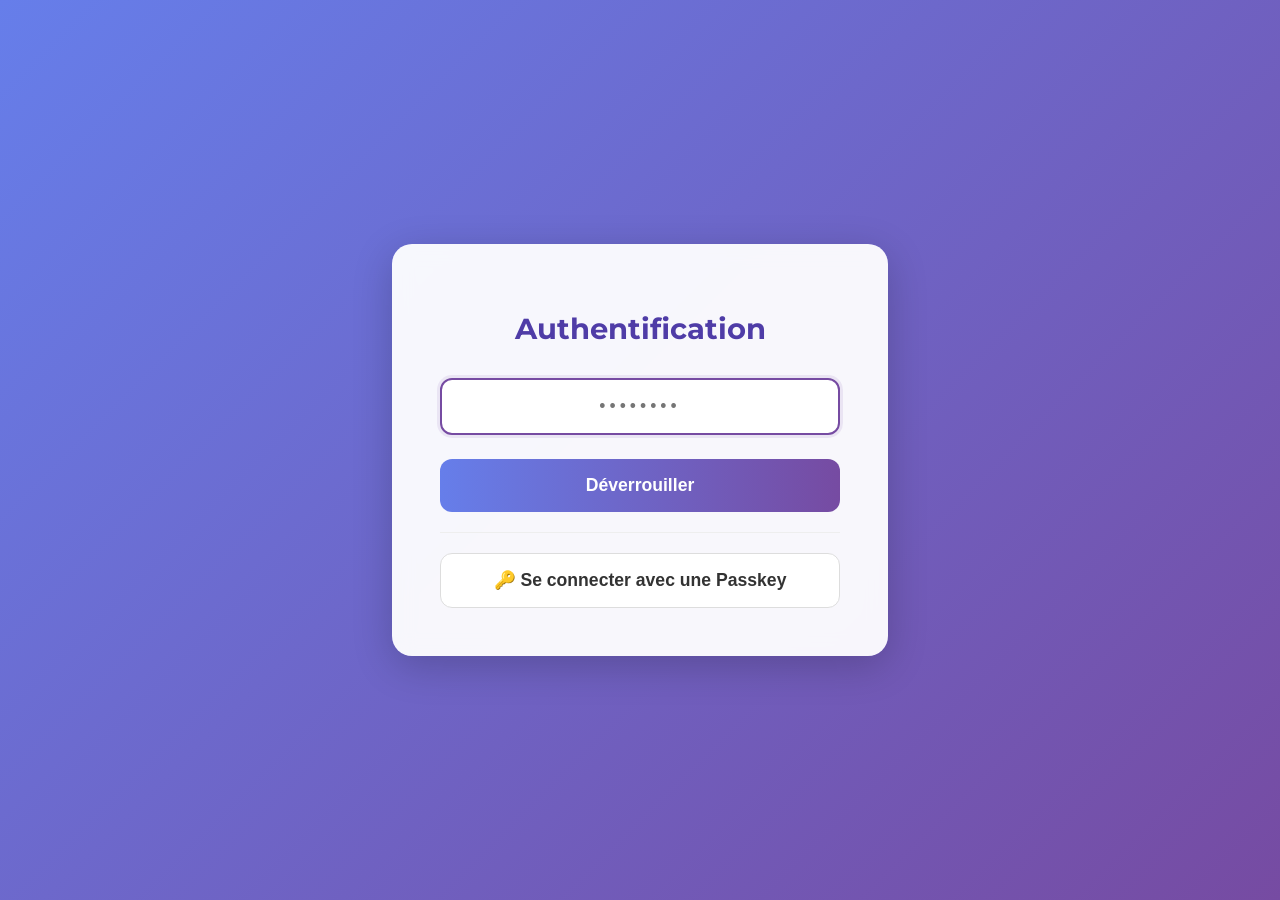
<file: pages/login.html>
<!DOCTYPE html>
<html lang="fr">

<head>
    <meta charset="UTF-8">
    <meta name="viewport" content="width=device-width, initial-scale=1.0">
    <title>Accès Restreint</title>
    <link href="https://fonts.googleapis.com/css2?family=Montserrat:wght@500;700&display=swap" rel="stylesheet">
    <style>
        body {
            height: 100vh;
            margin: 0;
            background: linear-gradient(135deg, #667eea 0%, #764ba2 100%);
            display: flex;
            align-items: center;
            justify-content: center;
            font-family: 'Montserrat', sans-serif;
        }

        .login-container {
            background: rgba(255, 255, 255, 0.95);
            padding: 3rem;
            border-radius: 20px;
            box-shadow: 0 10px 40px rgba(0, 0, 0, 0.2);
            text-align: center;
            width: 100%;
            max-width: 400px;
            backdrop-filter: blur(10px);
        }

        h1 {
            color: #4f3ca7;
            margin-bottom: 2rem;
            font-size: 1.8rem;
        }

        input[type="password"] {
            width: 100%;
            padding: 1rem;
            margin-bottom: 1.5rem;
            border: 2px solid #e0e0e0;
            border-radius: 12px;
            font-size: 1.1rem;
            box-sizing: border-box;
            transition: all 0.3s ease;
            text-align: center;
            letter-spacing: 4px;
        }

        input[type="password"]:focus {
            border-color: #764ba2;
            outline: none;
            box-shadow: 0 0 0 3px rgba(118, 75, 162, 0.1);
        }

        button {
            width: 100%;
            padding: 1rem;
            background: linear-gradient(90deg, #667eea 0%, #764ba2 100%);
            color: white;
            border: none;
            border-radius: 12px;
            font-size: 1.1rem;
            font-weight: bold;
            cursor: pointer;
            transition: transform 0.2s, box-shadow 0.2s;
        }

        button:hover {
            transform: translateY(-2px);
            box-shadow: 0 5px 15px rgba(118, 75, 162, 0.3);
        }

        .error {
            color: #ff4757;
            margin-top: 1rem;
            font-size: 0.9rem;
            display: none;
        }
    </style>
</head>

<body>
    <div class="login-container">
        <h1>Authentification</h1>
        <form id="loginForm">
            <input type="password" id="passkey" placeholder="••••••••" required autofocus>
            <button type="submit">Déverrouiller</button>
            <div id="errorMsg" class="error">Code incorrect</div>
        </form>
        <div style="margin-top: 20px; border-top: 1px solid #eee; padding-top: 20px;">
            <button id="webauthnLogin" style="background: #fff; color: #333; border: 1px solid #ddd;">🔑 Se connecter
                avec une Passkey</button>
        </div>
    </div>

    <script>
        // Helper to convert base64url to Uint8Array
        function base64UrlToUint8Array(base64Url) {
            const padding = '='.repeat((4 - base64Url.length % 4) % 4);
            const base64 = (base64Url + padding).replace(/-/g, '+').replace(/_/g, '/');
            const rawData = window.atob(base64);
            const outputArray = new Uint8Array(rawData.length);
            for (let i = 0; i < rawData.length; ++i) {
                outputArray[i] = rawData.charCodeAt(i);
            }
            return outputArray;
        }

        // Helper to convert ArrayBuffer to base64url
        function arrayBufferToBase64Url(buffer) {
            const bytes = new Uint8Array(buffer);
            let binary = '';
            for (let i = 0; i < bytes.byteLength; i++) {
                binary += String.fromCharCode(bytes[i]);
            }
            return window.btoa(binary).replace(/\+/g, '-').replace(/\//g, '_').replace(/=+$/, '');
        }

        document.getElementById('webauthnLogin').addEventListener('click', async () => {
            try {
                const startRes = await fetch('auth/login_start', { method: 'POST' });
                if (!startRes.ok) throw new Error('Failed to start login');
                const options = await startRes.json();

                // Decode challenge and allowCredentials id
                options.publicKey.challenge = base64UrlToUint8Array(options.publicKey.challenge);
                if (options.publicKey.allowCredentials) {
                    options.publicKey.allowCredentials.forEach(c => {
                        c.id = base64UrlToUint8Array(c.id);
                    });
                }

                const credential = await navigator.credentials.get(options);

                const credentialData = {
                    id: credential.id,
                    rawId: arrayBufferToBase64Url(credential.rawId),
                    type: credential.type,
                    response: {
                        authenticatorData: arrayBufferToBase64Url(credential.response.authenticatorData),
                        clientDataJSON: arrayBufferToBase64Url(credential.response.clientDataJSON),
                        signature: arrayBufferToBase64Url(credential.response.signature),
                        userHandle: credential.response.userHandle ? arrayBufferToBase64Url(credential.response.userHandle) : null
                    }
                };

                const finishRes = await fetch('auth/login_finish', {
                    method: 'POST',
                    headers: { 'Content-Type': 'application/json' },
                    body: JSON.stringify(credentialData)
                });

                if (finishRes.ok) {
                    window.location.reload();
                } else {
                    alert('Login failed');
                }
            } catch (e) {
                console.error(e);
                alert('Erreur WebAuthn: ' + e.message);
            }
        });

        document.getElementById('loginForm').addEventListener('submit', async (e) => {
            e.preventDefault();
            const passkey = document.getElementById('passkey').value;

            try {
                const response = await fetch('login', {
                    method: 'POST',
                    headers: {
                        'Content-Type': 'application/json'
                    },
                    body: JSON.stringify({ passkey })
                });

                if (response.ok) {
                    window.location.reload();
                } else {
                    const error = document.getElementById('errorMsg');
                    error.style.display = 'block';
                    error.textContent = await response.text();
                    document.getElementById('passkey').value = '';
                }
            } catch (err) {
                console.error(err);
            }
        });
    </script>
</body>

</html>
</file>
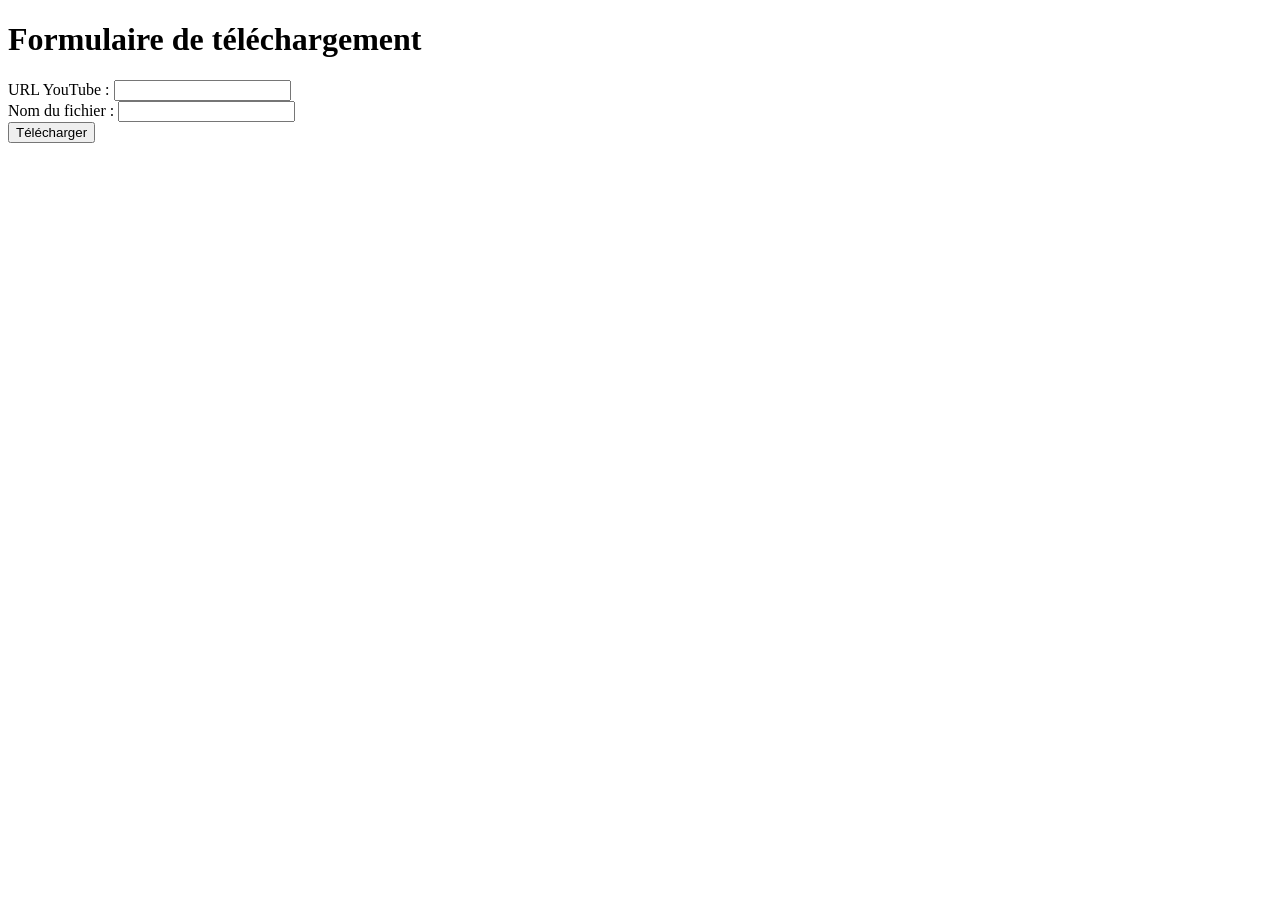
<file: palemachine/templates/download_form.html>
<!DOCTYPE html>
<html>
<head>
    <title>Downloader</title>
</head>
<body>
    <h1>Formulaire de téléchargement</h1>
    <form method="GET" action="/imgquestion/">
        <label for="yt_url">URL YouTube :</label>
        <input type="text" name="yt_url" id="yt_url" required>
        <br>
        <label for="friendlyname">Nom du fichier :</label>
        <input type="text" name="friendlyname" id="friendlyname" required>
        <br>
        <button type="submit">Télécharger</button>
    </form>
</body>
</html>
</file>
